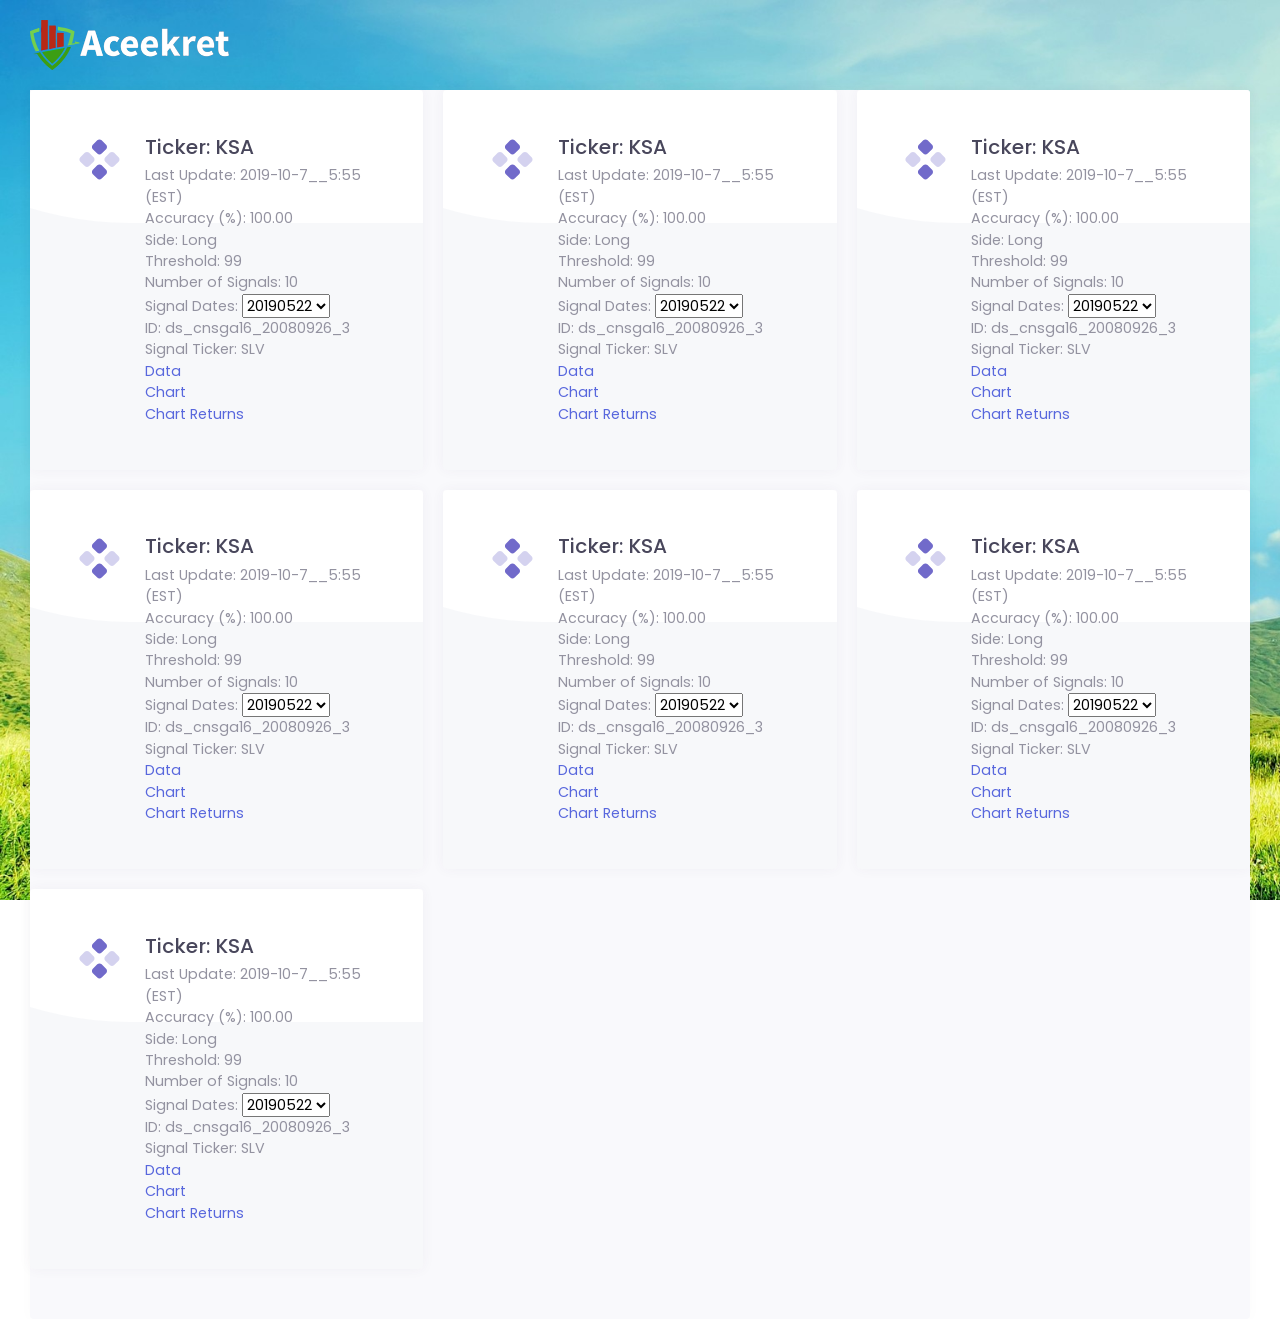
<file: index3.html>
<!DOCTYPE html>

<!--
Template Name: Metronic - Responsive Admin Dashboard Template build with Twitter Bootstrap 4 & Angular 8
Author: KeenThemes
Website: http://www.keenthemes.com/
Contact: support@keenthemes.com
Follow: www.twitter.com/keenthemes
Dribbble: www.dribbble.com/keenthemes
Like: www.facebook.com/keenthemes
Purchase: http://themeforest.net/item/metronic-responsive-admin-dashboard-template/4021469?ref=keenthemes
Renew Support: http://themeforest.net/item/metronic-responsive-admin-dashboard-template/4021469?ref=keenthemes
License: You must have a valid license purchased only from themeforest(the above link) in order to legally use the theme for your project.
-->
<html lang="en">

<!-- begin::Head -->
<head>
    <base href="">
    <meta charset="utf-8"/>
    <title>Aceekret | Dashboard</title>
    <meta name="description" content="Aceekret Main Dashboard">
    <meta name="viewport" content="width=device-width, initial-scale=1, shrink-to-fit=no">

    <!--begin::Fonts -->
    <link rel="stylesheet"
          href="https://fonts.googleapis.com/css?family=Poppins:300,400,500,600,700|Asap+Condensed:500">

    <!--end::Fonts -->

    <!--end::Page Vendors Styles -->

    <!--begin::Global Theme Styles(used by all pages) -->
    <link href="assets/plugins/global/plugins.bundle.css" rel="stylesheet" type="text/css"/>
    <link href="assets/css/style.bundle.css" rel="stylesheet" type="text/css"/>

    <!--end::Global Theme Styles -->

    <!--begin::Layout Skins(used by all pages) -->

    <!--end::Layout Skins -->
    <link rel="shortcut icon" href="assets/media/logos/favicon.ico"/>
    <script src="./assets/js/jquery-3.4.1.min.js"></script>

</head>

<!-- end::Head -->

<!-- begin::Body -->
<body style="background-image: url(assets/media/bg/bg-10.jpg)"
      class="kt-quick-panel--right kt-demo-panel--right kt-offcanvas-panel--right kt-header--fixed kt-header-mobile--fixed kt-subheader--enabled kt-subheader--transparent kt-page--loading">

<!-- begin:: Page -->

<!-- begin:: Header Mobile -->
<div id="kt_header_mobile" class="kt-header-mobile  kt-header-mobile--fixed ">
    <div class="kt-header-mobile__logo">
        <a>
            <img alt="Logo" src="assets/media/logos/aceekret_logo_sm.png"/>
        </a>
    </div>
    <div class="kt-header-mobile__toolbar"></div>
</div>
<div class="kt-grid kt-grid--hor kt-grid--root">
    <div class="kt-grid__item kt-grid__item--fluid kt-grid kt-grid--ver kt-page">
        <div class="kt-grid__item kt-grid__item--fluid kt-grid kt-grid--hor kt-wrapper" id="kt_wrapper">

            <!-- begin:: Header -->
            <div id="kt_header" class="kt-header kt-grid__item  kt-header--fixed " data-ktheader-minimize="on">
                <div class="kt-header__top">
                    <div class="kt-container ">

                        <!-- begin:: Brand -->
                        <div class="kt-header__brand   kt-grid__item" id="kt_header_brand">
                            <div class="kt-header__brand-logo">
                                <a>
                                    <img alt="Logo" src="assets/media/logos/aceekret_logo_sm_reverse.png"
                                         class="kt-header__brand-logo-default"/>
                                    <img alt="Logo" src="assets/media/logos/aceekret_logo_sm.png"
                                         class="kt-header__brand-logo-sticky"/>
                                </a>
                            </div>
                        </div>

                        <!-- end:: Brand -->

                        <!-- begin:: Header Topbar -->

                        <!-- end:: Header Topbar -->
                    </div>
                </div>
            </div>

            <!-- end:: Header -->
            <div class="kt-container  kt-grid__item kt-grid__item--fluid kt-grid kt-grid--hor kt-grid--stretch">
                <div class="kt-body kt-grid__item kt-grid__item--fluid kt-grid kt-grid--hor kt-grid--stretch"
                     id="kt_body">
                    <div class="kt-content  kt-grid__item kt-grid__item--fluid kt-grid kt-grid--hor" id="view1">
                        <div class="kt-portlet__body kt-portlet__body--fit">
                            <div class="row">
                                <div class="col-lg-4">
                                    <div class="kt-portlet kt-iconbox kt-iconbox--animate">
                                        <div class="kt-portlet__body">
                                            <div class="kt-iconbox__body">
                                                <div class="kt-iconbox__icon">
                                                <svg xmlns="http://www.w3.org/2000/svg"
                                                     xmlns:xlink="http://www.w3.org/1999/xlink" width="24px"
                                                     height="24px" viewBox="0 0 24 24" version="1.1"
                                                     class="kt-svg-icon">
                                                    <g stroke="none" stroke-width="1" fill="none" fill-rule="evenodd">
                                                        <rect x="0" y="0" width="24" height="24"></rect>
                                                        <path d="M2.56066017,10.6819805 L4.68198052,8.56066017 C5.26776695,7.97487373 6.21751442,7.97487373 6.80330086,8.56066017 L8.9246212,10.6819805 C9.51040764,11.267767 9.51040764,12.2175144 8.9246212,12.8033009 L6.80330086,14.9246212 C6.21751442,15.5104076 5.26776695,15.5104076 4.68198052,14.9246212 L2.56066017,12.8033009 C1.97487373,12.2175144 1.97487373,11.267767 2.56066017,10.6819805 Z M14.5606602,10.6819805 L16.6819805,8.56066017 C17.267767,7.97487373 18.2175144,7.97487373 18.8033009,8.56066017 L20.9246212,10.6819805 C21.5104076,11.267767 21.5104076,12.2175144 20.9246212,12.8033009 L18.8033009,14.9246212 C18.2175144,15.5104076 17.267767,15.5104076 16.6819805,14.9246212 L14.5606602,12.8033009 C13.9748737,12.2175144 13.9748737,11.267767 14.5606602,10.6819805 Z"
                                                              fill="#000000" opacity="0.3"></path>
                                                        <path d="M8.56066017,16.6819805 L10.6819805,14.5606602 C11.267767,13.9748737 12.2175144,13.9748737 12.8033009,14.5606602 L14.9246212,16.6819805 C15.5104076,17.267767 15.5104076,18.2175144 14.9246212,18.8033009 L12.8033009,20.9246212 C12.2175144,21.5104076 11.267767,21.5104076 10.6819805,20.9246212 L8.56066017,18.8033009 C7.97487373,18.2175144 7.97487373,17.267767 8.56066017,16.6819805 Z M8.56066017,4.68198052 L10.6819805,2.56066017 C11.267767,1.97487373 12.2175144,1.97487373 12.8033009,2.56066017 L14.9246212,4.68198052 C15.5104076,5.26776695 15.5104076,6.21751442 14.9246212,6.80330086 L12.8033009,8.9246212 C12.2175144,9.51040764 11.267767,9.51040764 10.6819805,8.9246212 L8.56066017,6.80330086 C7.97487373,6.21751442 7.97487373,5.26776695 8.56066017,4.68198052 Z"
                                                              fill="#000000"></path>
                                                    </g>
                                                </svg>
                                                </div>
                                            <div class="kt-iconbox__desc">
                                                <h3 class="kt-iconbox__title">
                                                    <a class="kt-link" href="#">Ticker: KSA</a>
                                                </h3>
                                                <div class="kt-iconbox__content">
                                                    Last Update: 2019-10-7__5:55 (EST)
                                                    <br>
                                                    Accuracy (%): 100.00
                                                    <br>
                                                    Side: Long
                                                    <br>
                                                    Threshold: 99
                                                    <br>
                                                    Number of Signals: 10
                                                    <br>
                                                    Signal Dates: <select name="signaldates">
                                                    <option selected>20190522</option>
                                                    <option>20190304</option>
                                                    <option>20180209</option>
                                                    <option>20180208</option>
                                                    <option>20170706</option>
                                                    <option>20161116</option>
                                                    <option>20161115</option>
                                                    <option>20161114</option>
                                                    <option>20160113</option>
                                                    <option>20160112</option>
                                                </select>
                                                    <br>
                                                    ID: ds_cnsga16_20080926_3
                                                    <br>
                                                    Signal Ticker: SLV
                                                    <br>
                                                    <a href="./SignalDates_Long_99_ds_cnsga16_20080926_3_SLV_KSA_40.html" class="link" rel="nofollow" target="_blank">Data</a>
                                                    <br>
                                                    <a href="./index.html?series1=SignalDates_Long_99_ds_cnsga16_20080926_3_SLV_KSA_40.html&series2=hist_prices/KSA.csv" class="link" rel="nofollow" target="_blank">Chart</a>
                                                    <br>
                                                    <a href="./index2.html?&series2=hist_prices/KSA.csv&series3=SignalDates_Long_99_ds_cnsga16_20080926_3_SLV_KSA_40.html&duration=40" class="link" rel="nofollow" target="_blank">Chart Returns</a>
                                                </div>
                                            </div>
                                            </div>
                                        </div>
                                    </div>
                                </div>
                                <div class="col-lg-4">
                                    <div class="kt-portlet kt-iconbox kt-iconbox--animate">
                                        <div class="kt-portlet__body">
                                            <div class="kt-iconbox__body">
                                                <div class="kt-iconbox__icon">
                                                    <svg xmlns="http://www.w3.org/2000/svg"
                                                         xmlns:xlink="http://www.w3.org/1999/xlink" width="24px"
                                                         height="24px" viewBox="0 0 24 24" version="1.1"
                                                         class="kt-svg-icon">
                                                        <g stroke="none" stroke-width="1" fill="none" fill-rule="evenodd">
                                                            <rect x="0" y="0" width="24" height="24"></rect>
                                                            <path d="M2.56066017,10.6819805 L4.68198052,8.56066017 C5.26776695,7.97487373 6.21751442,7.97487373 6.80330086,8.56066017 L8.9246212,10.6819805 C9.51040764,11.267767 9.51040764,12.2175144 8.9246212,12.8033009 L6.80330086,14.9246212 C6.21751442,15.5104076 5.26776695,15.5104076 4.68198052,14.9246212 L2.56066017,12.8033009 C1.97487373,12.2175144 1.97487373,11.267767 2.56066017,10.6819805 Z M14.5606602,10.6819805 L16.6819805,8.56066017 C17.267767,7.97487373 18.2175144,7.97487373 18.8033009,8.56066017 L20.9246212,10.6819805 C21.5104076,11.267767 21.5104076,12.2175144 20.9246212,12.8033009 L18.8033009,14.9246212 C18.2175144,15.5104076 17.267767,15.5104076 16.6819805,14.9246212 L14.5606602,12.8033009 C13.9748737,12.2175144 13.9748737,11.267767 14.5606602,10.6819805 Z"
                                                                  fill="#000000" opacity="0.3"></path>
                                                            <path d="M8.56066017,16.6819805 L10.6819805,14.5606602 C11.267767,13.9748737 12.2175144,13.9748737 12.8033009,14.5606602 L14.9246212,16.6819805 C15.5104076,17.267767 15.5104076,18.2175144 14.9246212,18.8033009 L12.8033009,20.9246212 C12.2175144,21.5104076 11.267767,21.5104076 10.6819805,20.9246212 L8.56066017,18.8033009 C7.97487373,18.2175144 7.97487373,17.267767 8.56066017,16.6819805 Z M8.56066017,4.68198052 L10.6819805,2.56066017 C11.267767,1.97487373 12.2175144,1.97487373 12.8033009,2.56066017 L14.9246212,4.68198052 C15.5104076,5.26776695 15.5104076,6.21751442 14.9246212,6.80330086 L12.8033009,8.9246212 C12.2175144,9.51040764 11.267767,9.51040764 10.6819805,8.9246212 L8.56066017,6.80330086 C7.97487373,6.21751442 7.97487373,5.26776695 8.56066017,4.68198052 Z"
                                                                  fill="#000000"></path>
                                                        </g>
                                                    </svg>
                                                </div>
                                                <div class="kt-iconbox__desc">
                                                    <h3 class="kt-iconbox__title">
                                                        <a class="kt-link" href="#">Ticker: KSA</a>
                                                    </h3>
                                                    <div class="kt-iconbox__content">
                                                        Last Update: 2019-10-7__5:55 (EST)
                                                        <br>
                                                        Accuracy (%): 100.00
                                                        <br>
                                                        Side: Long
                                                        <br>
                                                        Threshold: 99
                                                        <br>
                                                        Number of Signals: 10
                                                        <br>
                                                        Signal Dates: <select name="signaldates">
                                                        <option selected>20190522</option>
                                                        <option>20190304</option>
                                                        <option>20180209</option>
                                                        <option>20180208</option>
                                                        <option>20170706</option>
                                                        <option>20161116</option>
                                                        <option>20161115</option>
                                                        <option>20161114</option>
                                                        <option>20160113</option>
                                                        <option>20160112</option>
                                                    </select>
                                                        <br>
                                                        ID: ds_cnsga16_20080926_3
                                                        <br>
                                                        Signal Ticker: SLV
                                                        <br>
                                                        <a href="./SignalDates_Long_99_ds_cnsga16_20080926_3_SLV_KSA_40.html" class="link" rel="nofollow" target="_blank">Data</a>
                                                        <br>
                                                        <a href="./index.html?series1=SignalDates_Long_99_ds_cnsga16_20080926_3_SLV_KSA_40.html&series2=hist_prices/KSA.csv" class="link" rel="nofollow" target="_blank">Chart</a>
                                                        <br>
                                                        <a href="./index2.html?&series2=hist_prices/KSA.csv&series3=SignalDates_Long_99_ds_cnsga16_20080926_3_SLV_KSA_40.html&duration=40" class="link" rel="nofollow" target="_blank">Chart Returns</a>
                                                    </div>
                                                </div>
                                            </div>
                                        </div>
                                    </div>
                                </div>
                                <div class="col-lg-4">
                                    <div class="kt-portlet kt-iconbox kt-iconbox--animate">
                                        <div class="kt-portlet__body">
                                            <div class="kt-iconbox__body">
                                                <div class="kt-iconbox__icon">
                                                    <svg xmlns="http://www.w3.org/2000/svg"
                                                         xmlns:xlink="http://www.w3.org/1999/xlink" width="24px"
                                                         height="24px" viewBox="0 0 24 24" version="1.1"
                                                         class="kt-svg-icon">
                                                        <g stroke="none" stroke-width="1" fill="none" fill-rule="evenodd">
                                                            <rect x="0" y="0" width="24" height="24"></rect>
                                                            <path d="M2.56066017,10.6819805 L4.68198052,8.56066017 C5.26776695,7.97487373 6.21751442,7.97487373 6.80330086,8.56066017 L8.9246212,10.6819805 C9.51040764,11.267767 9.51040764,12.2175144 8.9246212,12.8033009 L6.80330086,14.9246212 C6.21751442,15.5104076 5.26776695,15.5104076 4.68198052,14.9246212 L2.56066017,12.8033009 C1.97487373,12.2175144 1.97487373,11.267767 2.56066017,10.6819805 Z M14.5606602,10.6819805 L16.6819805,8.56066017 C17.267767,7.97487373 18.2175144,7.97487373 18.8033009,8.56066017 L20.9246212,10.6819805 C21.5104076,11.267767 21.5104076,12.2175144 20.9246212,12.8033009 L18.8033009,14.9246212 C18.2175144,15.5104076 17.267767,15.5104076 16.6819805,14.9246212 L14.5606602,12.8033009 C13.9748737,12.2175144 13.9748737,11.267767 14.5606602,10.6819805 Z"
                                                                  fill="#000000" opacity="0.3"></path>
                                                            <path d="M8.56066017,16.6819805 L10.6819805,14.5606602 C11.267767,13.9748737 12.2175144,13.9748737 12.8033009,14.5606602 L14.9246212,16.6819805 C15.5104076,17.267767 15.5104076,18.2175144 14.9246212,18.8033009 L12.8033009,20.9246212 C12.2175144,21.5104076 11.267767,21.5104076 10.6819805,20.9246212 L8.56066017,18.8033009 C7.97487373,18.2175144 7.97487373,17.267767 8.56066017,16.6819805 Z M8.56066017,4.68198052 L10.6819805,2.56066017 C11.267767,1.97487373 12.2175144,1.97487373 12.8033009,2.56066017 L14.9246212,4.68198052 C15.5104076,5.26776695 15.5104076,6.21751442 14.9246212,6.80330086 L12.8033009,8.9246212 C12.2175144,9.51040764 11.267767,9.51040764 10.6819805,8.9246212 L8.56066017,6.80330086 C7.97487373,6.21751442 7.97487373,5.26776695 8.56066017,4.68198052 Z"
                                                                  fill="#000000"></path>
                                                        </g>
                                                    </svg>
                                                </div>
                                                <div class="kt-iconbox__desc">
                                                    <h3 class="kt-iconbox__title">
                                                        <a class="kt-link" href="#">Ticker: KSA</a>
                                                    </h3>
                                                    <div class="kt-iconbox__content">
                                                        Last Update: 2019-10-7__5:55 (EST)
                                                        <br>
                                                        Accuracy (%): 100.00
                                                        <br>
                                                        Side: Long
                                                        <br>
                                                        Threshold: 99
                                                        <br>
                                                        Number of Signals: 10
                                                        <br>
                                                        Signal Dates: <select name="signaldates">
                                                        <option selected>20190522</option>
                                                        <option>20190304</option>
                                                        <option>20180209</option>
                                                        <option>20180208</option>
                                                        <option>20170706</option>
                                                        <option>20161116</option>
                                                        <option>20161115</option>
                                                        <option>20161114</option>
                                                        <option>20160113</option>
                                                        <option>20160112</option>
                                                    </select>
                                                        <br>
                                                        ID: ds_cnsga16_20080926_3
                                                        <br>
                                                        Signal Ticker: SLV
                                                        <br>
                                                        <a href="./SignalDates_Long_99_ds_cnsga16_20080926_3_SLV_KSA_40.html" class="link" rel="nofollow" target="_blank">Data</a>
                                                        <br>
                                                        <a href="./index.html?series1=SignalDates_Long_99_ds_cnsga16_20080926_3_SLV_KSA_40.html&series2=hist_prices/KSA.csv" class="link" rel="nofollow" target="_blank">Chart</a>
                                                        <br>
                                                        <a href="./index2.html?&series2=hist_prices/KSA.csv&series3=SignalDates_Long_99_ds_cnsga16_20080926_3_SLV_KSA_40.html&duration=40" class="link" rel="nofollow" target="_blank">Chart Returns</a>
                                                    </div>
                                                </div>
                                            </div>
                                        </div>
                                    </div>
                                </div>
                                <div class="col-lg-4">
                                    <div class="kt-portlet kt-iconbox kt-iconbox--animate">
                                        <div class="kt-portlet__body">
                                            <div class="kt-iconbox__body">
                                                <div class="kt-iconbox__icon">
                                                    <svg xmlns="http://www.w3.org/2000/svg"
                                                         xmlns:xlink="http://www.w3.org/1999/xlink" width="24px"
                                                         height="24px" viewBox="0 0 24 24" version="1.1"
                                                         class="kt-svg-icon">
                                                        <g stroke="none" stroke-width="1" fill="none" fill-rule="evenodd">
                                                            <rect x="0" y="0" width="24" height="24"></rect>
                                                            <path d="M2.56066017,10.6819805 L4.68198052,8.56066017 C5.26776695,7.97487373 6.21751442,7.97487373 6.80330086,8.56066017 L8.9246212,10.6819805 C9.51040764,11.267767 9.51040764,12.2175144 8.9246212,12.8033009 L6.80330086,14.9246212 C6.21751442,15.5104076 5.26776695,15.5104076 4.68198052,14.9246212 L2.56066017,12.8033009 C1.97487373,12.2175144 1.97487373,11.267767 2.56066017,10.6819805 Z M14.5606602,10.6819805 L16.6819805,8.56066017 C17.267767,7.97487373 18.2175144,7.97487373 18.8033009,8.56066017 L20.9246212,10.6819805 C21.5104076,11.267767 21.5104076,12.2175144 20.9246212,12.8033009 L18.8033009,14.9246212 C18.2175144,15.5104076 17.267767,15.5104076 16.6819805,14.9246212 L14.5606602,12.8033009 C13.9748737,12.2175144 13.9748737,11.267767 14.5606602,10.6819805 Z"
                                                                  fill="#000000" opacity="0.3"></path>
                                                            <path d="M8.56066017,16.6819805 L10.6819805,14.5606602 C11.267767,13.9748737 12.2175144,13.9748737 12.8033009,14.5606602 L14.9246212,16.6819805 C15.5104076,17.267767 15.5104076,18.2175144 14.9246212,18.8033009 L12.8033009,20.9246212 C12.2175144,21.5104076 11.267767,21.5104076 10.6819805,20.9246212 L8.56066017,18.8033009 C7.97487373,18.2175144 7.97487373,17.267767 8.56066017,16.6819805 Z M8.56066017,4.68198052 L10.6819805,2.56066017 C11.267767,1.97487373 12.2175144,1.97487373 12.8033009,2.56066017 L14.9246212,4.68198052 C15.5104076,5.26776695 15.5104076,6.21751442 14.9246212,6.80330086 L12.8033009,8.9246212 C12.2175144,9.51040764 11.267767,9.51040764 10.6819805,8.9246212 L8.56066017,6.80330086 C7.97487373,6.21751442 7.97487373,5.26776695 8.56066017,4.68198052 Z"
                                                                  fill="#000000"></path>
                                                        </g>
                                                    </svg>
                                                </div>
                                                <div class="kt-iconbox__desc">
                                                    <h3 class="kt-iconbox__title">
                                                        <a class="kt-link" href="#">Ticker: KSA</a>
                                                    </h3>
                                                    <div class="kt-iconbox__content">
                                                        Last Update: 2019-10-7__5:55 (EST)
                                                        <br>
                                                        Accuracy (%): 100.00
                                                        <br>
                                                        Side: Long
                                                        <br>
                                                        Threshold: 99
                                                        <br>
                                                        Number of Signals: 10
                                                        <br>
                                                        Signal Dates: <select name="signaldates">
                                                        <option selected>20190522</option>
                                                        <option>20190304</option>
                                                        <option>20180209</option>
                                                        <option>20180208</option>
                                                        <option>20170706</option>
                                                        <option>20161116</option>
                                                        <option>20161115</option>
                                                        <option>20161114</option>
                                                        <option>20160113</option>
                                                        <option>20160112</option>
                                                    </select>
                                                        <br>
                                                        ID: ds_cnsga16_20080926_3
                                                        <br>
                                                        Signal Ticker: SLV
                                                        <br>
                                                        <a href="./SignalDates_Long_99_ds_cnsga16_20080926_3_SLV_KSA_40.html" class="link" rel="nofollow" target="_blank">Data</a>
                                                        <br>
                                                        <a href="./index.html?series1=SignalDates_Long_99_ds_cnsga16_20080926_3_SLV_KSA_40.html&series2=hist_prices/KSA.csv" class="link" rel="nofollow" target="_blank">Chart</a>
                                                        <br>
                                                        <a href="./index2.html?&series2=hist_prices/KSA.csv&series3=SignalDates_Long_99_ds_cnsga16_20080926_3_SLV_KSA_40.html&duration=40" class="link" rel="nofollow" target="_blank">Chart Returns</a>
                                                    </div>
                                                </div>
                                            </div>
                                        </div>
                                    </div>
                                </div>
                                <div class="col-lg-4">
                                    <div class="kt-portlet kt-iconbox kt-iconbox--animate">
                                        <div class="kt-portlet__body">
                                            <div class="kt-iconbox__body">
                                                <div class="kt-iconbox__icon">
                                                    <svg xmlns="http://www.w3.org/2000/svg"
                                                         xmlns:xlink="http://www.w3.org/1999/xlink" width="24px"
                                                         height="24px" viewBox="0 0 24 24" version="1.1"
                                                         class="kt-svg-icon">
                                                        <g stroke="none" stroke-width="1" fill="none" fill-rule="evenodd">
                                                            <rect x="0" y="0" width="24" height="24"></rect>
                                                            <path d="M2.56066017,10.6819805 L4.68198052,8.56066017 C5.26776695,7.97487373 6.21751442,7.97487373 6.80330086,8.56066017 L8.9246212,10.6819805 C9.51040764,11.267767 9.51040764,12.2175144 8.9246212,12.8033009 L6.80330086,14.9246212 C6.21751442,15.5104076 5.26776695,15.5104076 4.68198052,14.9246212 L2.56066017,12.8033009 C1.97487373,12.2175144 1.97487373,11.267767 2.56066017,10.6819805 Z M14.5606602,10.6819805 L16.6819805,8.56066017 C17.267767,7.97487373 18.2175144,7.97487373 18.8033009,8.56066017 L20.9246212,10.6819805 C21.5104076,11.267767 21.5104076,12.2175144 20.9246212,12.8033009 L18.8033009,14.9246212 C18.2175144,15.5104076 17.267767,15.5104076 16.6819805,14.9246212 L14.5606602,12.8033009 C13.9748737,12.2175144 13.9748737,11.267767 14.5606602,10.6819805 Z"
                                                                  fill="#000000" opacity="0.3"></path>
                                                            <path d="M8.56066017,16.6819805 L10.6819805,14.5606602 C11.267767,13.9748737 12.2175144,13.9748737 12.8033009,14.5606602 L14.9246212,16.6819805 C15.5104076,17.267767 15.5104076,18.2175144 14.9246212,18.8033009 L12.8033009,20.9246212 C12.2175144,21.5104076 11.267767,21.5104076 10.6819805,20.9246212 L8.56066017,18.8033009 C7.97487373,18.2175144 7.97487373,17.267767 8.56066017,16.6819805 Z M8.56066017,4.68198052 L10.6819805,2.56066017 C11.267767,1.97487373 12.2175144,1.97487373 12.8033009,2.56066017 L14.9246212,4.68198052 C15.5104076,5.26776695 15.5104076,6.21751442 14.9246212,6.80330086 L12.8033009,8.9246212 C12.2175144,9.51040764 11.267767,9.51040764 10.6819805,8.9246212 L8.56066017,6.80330086 C7.97487373,6.21751442 7.97487373,5.26776695 8.56066017,4.68198052 Z"
                                                                  fill="#000000"></path>
                                                        </g>
                                                    </svg>
                                                </div>
                                                <div class="kt-iconbox__desc">
                                                    <h3 class="kt-iconbox__title">
                                                        <a class="kt-link" href="#">Ticker: KSA</a>
                                                    </h3>
                                                    <div class="kt-iconbox__content">
                                                        Last Update: 2019-10-7__5:55 (EST)
                                                        <br>
                                                        Accuracy (%): 100.00
                                                        <br>
                                                        Side: Long
                                                        <br>
                                                        Threshold: 99
                                                        <br>
                                                        Number of Signals: 10
                                                        <br>
                                                        Signal Dates: <select name="signaldates">
                                                        <option selected>20190522</option>
                                                        <option>20190304</option>
                                                        <option>20180209</option>
                                                        <option>20180208</option>
                                                        <option>20170706</option>
                                                        <option>20161116</option>
                                                        <option>20161115</option>
                                                        <option>20161114</option>
                                                        <option>20160113</option>
                                                        <option>20160112</option>
                                                    </select>
                                                        <br>
                                                        ID: ds_cnsga16_20080926_3
                                                        <br>
                                                        Signal Ticker: SLV
                                                        <br>
                                                        <a href="./SignalDates_Long_99_ds_cnsga16_20080926_3_SLV_KSA_40.html" class="link" rel="nofollow" target="_blank">Data</a>
                                                        <br>
                                                        <a href="./index.html?series1=SignalDates_Long_99_ds_cnsga16_20080926_3_SLV_KSA_40.html&series2=hist_prices/KSA.csv" class="link" rel="nofollow" target="_blank">Chart</a>
                                                        <br>
                                                        <a href="./index2.html?&series2=hist_prices/KSA.csv&series3=SignalDates_Long_99_ds_cnsga16_20080926_3_SLV_KSA_40.html&duration=40" class="link" rel="nofollow" target="_blank">Chart Returns</a>
                                                    </div>
                                                </div>
                                            </div>
                                        </div>
                                    </div>
                                </div>
                                <div class="col-lg-4">
                                    <div class="kt-portlet kt-iconbox kt-iconbox--animate">
                                        <div class="kt-portlet__body">
                                            <div class="kt-iconbox__body">
                                                <div class="kt-iconbox__icon">
                                                    <svg xmlns="http://www.w3.org/2000/svg"
                                                         xmlns:xlink="http://www.w3.org/1999/xlink" width="24px"
                                                         height="24px" viewBox="0 0 24 24" version="1.1"
                                                         class="kt-svg-icon">
                                                        <g stroke="none" stroke-width="1" fill="none" fill-rule="evenodd">
                                                            <rect x="0" y="0" width="24" height="24"></rect>
                                                            <path d="M2.56066017,10.6819805 L4.68198052,8.56066017 C5.26776695,7.97487373 6.21751442,7.97487373 6.80330086,8.56066017 L8.9246212,10.6819805 C9.51040764,11.267767 9.51040764,12.2175144 8.9246212,12.8033009 L6.80330086,14.9246212 C6.21751442,15.5104076 5.26776695,15.5104076 4.68198052,14.9246212 L2.56066017,12.8033009 C1.97487373,12.2175144 1.97487373,11.267767 2.56066017,10.6819805 Z M14.5606602,10.6819805 L16.6819805,8.56066017 C17.267767,7.97487373 18.2175144,7.97487373 18.8033009,8.56066017 L20.9246212,10.6819805 C21.5104076,11.267767 21.5104076,12.2175144 20.9246212,12.8033009 L18.8033009,14.9246212 C18.2175144,15.5104076 17.267767,15.5104076 16.6819805,14.9246212 L14.5606602,12.8033009 C13.9748737,12.2175144 13.9748737,11.267767 14.5606602,10.6819805 Z"
                                                                  fill="#000000" opacity="0.3"></path>
                                                            <path d="M8.56066017,16.6819805 L10.6819805,14.5606602 C11.267767,13.9748737 12.2175144,13.9748737 12.8033009,14.5606602 L14.9246212,16.6819805 C15.5104076,17.267767 15.5104076,18.2175144 14.9246212,18.8033009 L12.8033009,20.9246212 C12.2175144,21.5104076 11.267767,21.5104076 10.6819805,20.9246212 L8.56066017,18.8033009 C7.97487373,18.2175144 7.97487373,17.267767 8.56066017,16.6819805 Z M8.56066017,4.68198052 L10.6819805,2.56066017 C11.267767,1.97487373 12.2175144,1.97487373 12.8033009,2.56066017 L14.9246212,4.68198052 C15.5104076,5.26776695 15.5104076,6.21751442 14.9246212,6.80330086 L12.8033009,8.9246212 C12.2175144,9.51040764 11.267767,9.51040764 10.6819805,8.9246212 L8.56066017,6.80330086 C7.97487373,6.21751442 7.97487373,5.26776695 8.56066017,4.68198052 Z"
                                                                  fill="#000000"></path>
                                                        </g>
                                                    </svg>
                                                </div>
                                                <div class="kt-iconbox__desc">
                                                    <h3 class="kt-iconbox__title">
                                                        <a class="kt-link" href="#">Ticker: KSA</a>
                                                    </h3>
                                                    <div class="kt-iconbox__content">
                                                        Last Update: 2019-10-7__5:55 (EST)
                                                        <br>
                                                        Accuracy (%): 100.00
                                                        <br>
                                                        Side: Long
                                                        <br>
                                                        Threshold: 99
                                                        <br>
                                                        Number of Signals: 10
                                                        <br>
                                                        Signal Dates: <select name="signaldates">
                                                        <option selected>20190522</option>
                                                        <option>20190304</option>
                                                        <option>20180209</option>
                                                        <option>20180208</option>
                                                        <option>20170706</option>
                                                        <option>20161116</option>
                                                        <option>20161115</option>
                                                        <option>20161114</option>
                                                        <option>20160113</option>
                                                        <option>20160112</option>
                                                    </select>
                                                        <br>
                                                        ID: ds_cnsga16_20080926_3
                                                        <br>
                                                        Signal Ticker: SLV
                                                        <br>
                                                        <a href="./SignalDates_Long_99_ds_cnsga16_20080926_3_SLV_KSA_40.html" class="link" rel="nofollow" target="_blank">Data</a>
                                                        <br>
                                                        <a href="./index.html?series1=SignalDates_Long_99_ds_cnsga16_20080926_3_SLV_KSA_40.html&series2=hist_prices/KSA.csv" class="link" rel="nofollow" target="_blank">Chart</a>
                                                        <br>
                                                        <a href="./index2.html?&series2=hist_prices/KSA.csv&series3=SignalDates_Long_99_ds_cnsga16_20080926_3_SLV_KSA_40.html&duration=40" class="link" rel="nofollow" target="_blank">Chart Returns</a>
                                                    </div>
                                                </div>
                                            </div>
                                        </div>
                                    </div>
                                </div>
                                <div class="col-lg-4">
                                    <div class="kt-portlet kt-iconbox kt-iconbox--animate">
                                        <div class="kt-portlet__body">
                                            <div class="kt-iconbox__body">
                                                <div class="kt-iconbox__icon">
                                                    <svg xmlns="http://www.w3.org/2000/svg"
                                                         xmlns:xlink="http://www.w3.org/1999/xlink" width="24px"
                                                         height="24px" viewBox="0 0 24 24" version="1.1"
                                                         class="kt-svg-icon">
                                                        <g stroke="none" stroke-width="1" fill="none" fill-rule="evenodd">
                                                            <rect x="0" y="0" width="24" height="24"></rect>
                                                            <path d="M2.56066017,10.6819805 L4.68198052,8.56066017 C5.26776695,7.97487373 6.21751442,7.97487373 6.80330086,8.56066017 L8.9246212,10.6819805 C9.51040764,11.267767 9.51040764,12.2175144 8.9246212,12.8033009 L6.80330086,14.9246212 C6.21751442,15.5104076 5.26776695,15.5104076 4.68198052,14.9246212 L2.56066017,12.8033009 C1.97487373,12.2175144 1.97487373,11.267767 2.56066017,10.6819805 Z M14.5606602,10.6819805 L16.6819805,8.56066017 C17.267767,7.97487373 18.2175144,7.97487373 18.8033009,8.56066017 L20.9246212,10.6819805 C21.5104076,11.267767 21.5104076,12.2175144 20.9246212,12.8033009 L18.8033009,14.9246212 C18.2175144,15.5104076 17.267767,15.5104076 16.6819805,14.9246212 L14.5606602,12.8033009 C13.9748737,12.2175144 13.9748737,11.267767 14.5606602,10.6819805 Z"
                                                                  fill="#000000" opacity="0.3"></path>
                                                            <path d="M8.56066017,16.6819805 L10.6819805,14.5606602 C11.267767,13.9748737 12.2175144,13.9748737 12.8033009,14.5606602 L14.9246212,16.6819805 C15.5104076,17.267767 15.5104076,18.2175144 14.9246212,18.8033009 L12.8033009,20.9246212 C12.2175144,21.5104076 11.267767,21.5104076 10.6819805,20.9246212 L8.56066017,18.8033009 C7.97487373,18.2175144 7.97487373,17.267767 8.56066017,16.6819805 Z M8.56066017,4.68198052 L10.6819805,2.56066017 C11.267767,1.97487373 12.2175144,1.97487373 12.8033009,2.56066017 L14.9246212,4.68198052 C15.5104076,5.26776695 15.5104076,6.21751442 14.9246212,6.80330086 L12.8033009,8.9246212 C12.2175144,9.51040764 11.267767,9.51040764 10.6819805,8.9246212 L8.56066017,6.80330086 C7.97487373,6.21751442 7.97487373,5.26776695 8.56066017,4.68198052 Z"
                                                                  fill="#000000"></path>
                                                        </g>
                                                    </svg>
                                                </div>
                                                <div class="kt-iconbox__desc">
                                                    <h3 class="kt-iconbox__title">
                                                        <a class="kt-link" href="#">Ticker: KSA</a>
                                                    </h3>
                                                    <div class="kt-iconbox__content">
                                                        Last Update: 2019-10-7__5:55 (EST)
                                                        <br>
                                                        Accuracy (%): 100.00
                                                        <br>
                                                        Side: Long
                                                        <br>
                                                        Threshold: 99
                                                        <br>
                                                        Number of Signals: 10
                                                        <br>
                                                        Signal Dates: <select name="signaldates">
                                                        <option selected>20190522</option>
                                                        <option>20190304</option>
                                                        <option>20180209</option>
                                                        <option>20180208</option>
                                                        <option>20170706</option>
                                                        <option>20161116</option>
                                                        <option>20161115</option>
                                                        <option>20161114</option>
                                                        <option>20160113</option>
                                                        <option>20160112</option>
                                                    </select>
                                                        <br>
                                                        ID: ds_cnsga16_20080926_3
                                                        <br>
                                                        Signal Ticker: SLV
                                                        <br>
                                                        <a href="./SignalDates_Long_99_ds_cnsga16_20080926_3_SLV_KSA_40.html" class="link" rel="nofollow" target="_blank">Data</a>
                                                        <br>
                                                        <a href="./index.html?series1=SignalDates_Long_99_ds_cnsga16_20080926_3_SLV_KSA_40.html&series2=hist_prices/KSA.csv" class="link" rel="nofollow" target="_blank">Chart</a>
                                                        <br>
                                                        <a href="./index2.html?&series2=hist_prices/KSA.csv&series3=SignalDates_Long_99_ds_cnsga16_20080926_3_SLV_KSA_40.html&duration=40" class="link" rel="nofollow" target="_blank">Chart Returns</a>
                                                    </div>
                                                </div>
                                            </div>
                                        </div>
                                    </div>
                                </div>

                            </div>
                        </div>
                    </div>
                </div>
            </div>
        </div>
    </div>
</div>
</div>
</div>
</div>
<!-- begin::Global Config(global config for global JS sciprts) -->
<script>
    var KTAppOptions = {
        "colors": {
            "state": {
                "brand": "#716aca",
                "light": "#ffffff",
                "dark": "#282a3c",
                "primary": "#5867dd",
                "success": "#34bfa3",
                "info": "#36a3f7",
                "warning": "#ffb822",
                "danger": "#fd3995"
            },
            "base": {
                "label": ["#c5cbe3", "#a1a8c3", "#3d4465", "#3e4466"],
                "shape": ["#f0f3ff", "#d9dffa", "#afb4d4", "#646c9a"]
            }
        }
    };
</script>

<!-- end::Global Config -->

<!--begin::Global Theme Bundle(used by all pages) -->
<script src="assets/plugins/global/plugins.bundle.js" type="text/javascript"></script>
<script src="assets/js/scripts.bundle.js" type="text/javascript"></script>

<!--end::Global Theme Bundle -->


<!-- end:: Header Mobile -->
</body>
</html>
</file>
